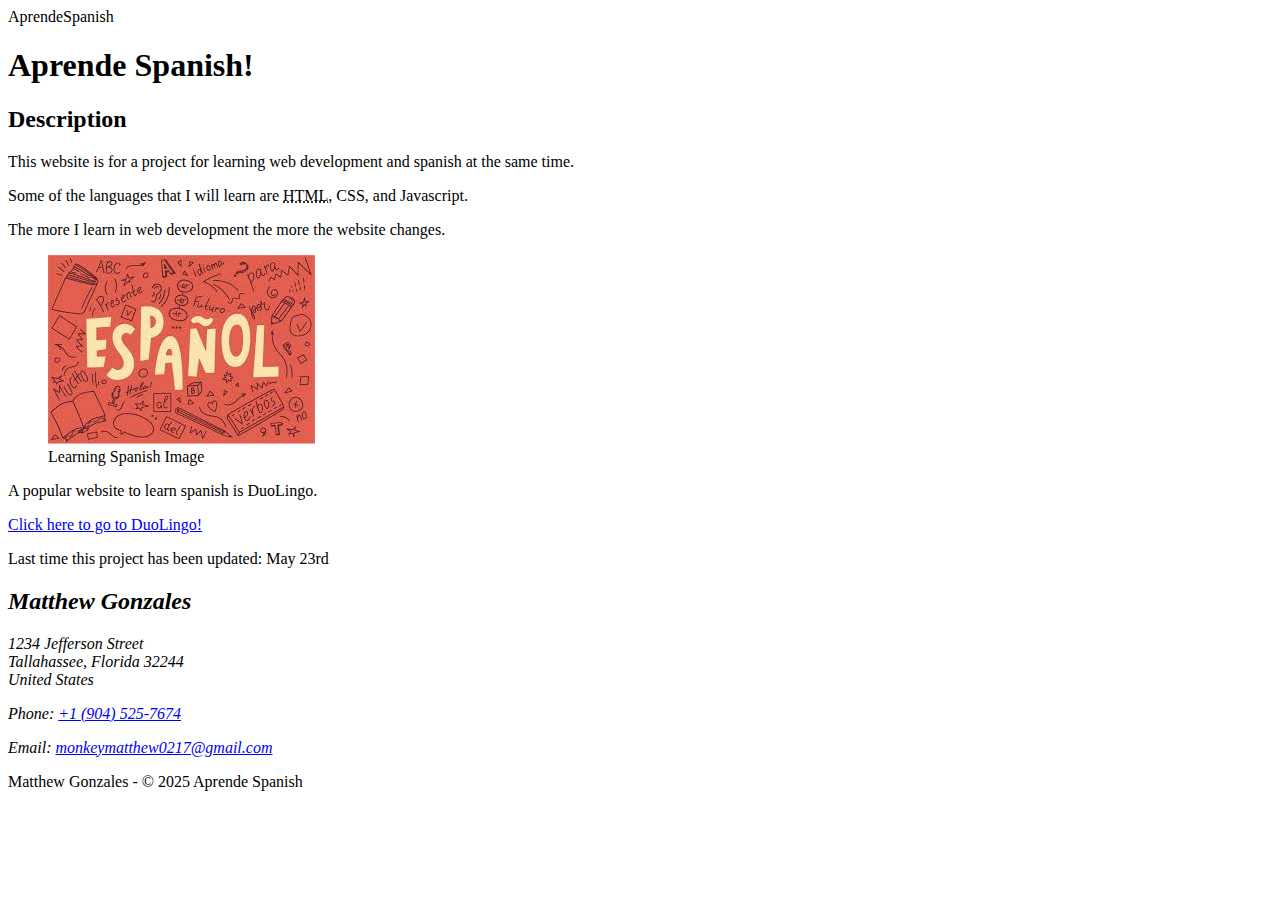
<file: index.html>
<!DOCTYPE html>
<html lang="en">
    <head>
        <meta charset="utf-8">
        <meta name="description" context="Learn Spanish using this website."
        <title>AprendeSpanish</title>
    </head>
    <body>
        <script>
            alert("This is my website!")
        </script>
        <main>
            <!--We are in the body-->
            <h1>Aprende Spanish!</h1>
            <h2>Description</h2>
            <p>This website is for a project for learning web development and spanish at the same time.</p>
            <p>Some of the languages that I will learn are <abbr title="HyperText Markup Language">HTML</abbr>,
                CSS, and Javascript.
            </p>
            <p>The more I learn in web development the more the website changes.</p>
            <figure>
                <img src="learningSpanish.jpg">
                <figcaption>Learning Spanish Image</figcaption>
            </figure>
            <p>A popular website to learn spanish is DuoLingo.</p>
            <a href="https://www.duolingo.com" target="_blank">Click here to go to DuoLingo!</a>
            <p>Last time this project has been updated: <time datetime="2025-05-23T11:28">May 23rd</time></p>
            <address>
                <h2>Matthew Gonzales</h2>
                <p>
                    1234 Jefferson Street<br/>
                    Tallahassee, Florida 32244<br/>
                    United States
                </p>
                <p>Phone: <a href="tel:+19045257674">+1 (904) 525-7674</a></p>
                <p>Email: <a href="mailto:monkeymatthew0217@gmail.com">monkeymatthew0217@gmail.com</a></p>
            </address>
        </main>
        <footer>
            <p>Matthew Gonzales - &copy; 2025 Aprende Spanish</p>
        </footer>
    </body>
</html>
</file>
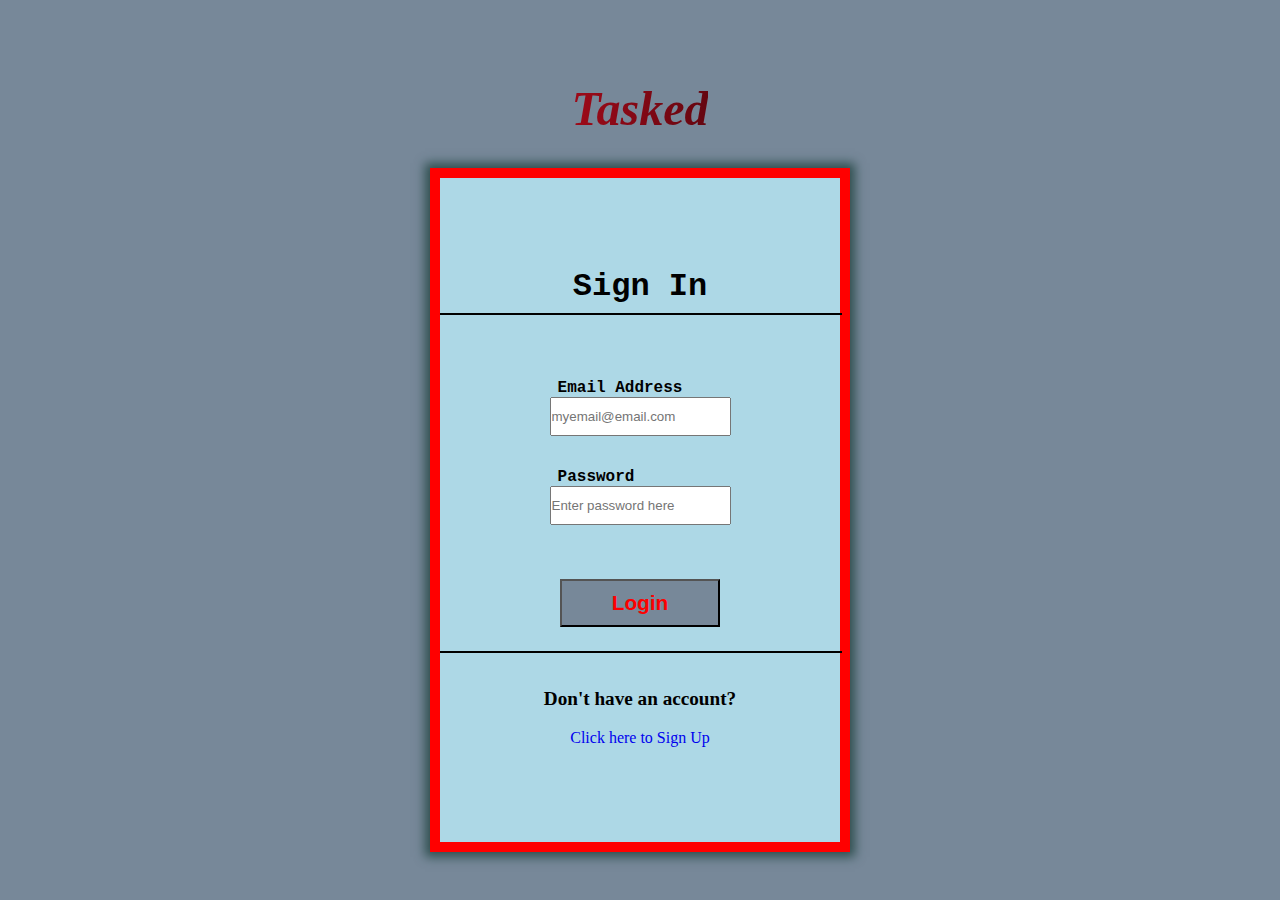
<file: signin.html>
<!DOCTYPE html>
<html>
    <head>
        <meta charset="utf-8">
        <title>Tasked</title>
        <link href="styles.css" rel="stylesheet">
    </head>
    <body>
        <div class="container" id="signincontainer">
            <h1>Tasked</h1>
            <div class="box">
                <h2>Sign In</h2>
                <hr>
                <label id="emaillabel" for="email">Email Address</label>
                <input type="email" id="email" name="email" placeholder="myemail@email.com" required>
                <label for="password">Password</label>
                <input type="password" id="password" name="password" placeholder="Enter password here" required>
                <button id="loginbutton">Login</button>
                <hr id="signupbreak">
                <h3>Don't have an account?</h3>
                <a href="signup.html">Click here to Sign Up</a>
            </div>
        </div>
    </body>
</html>
</file>
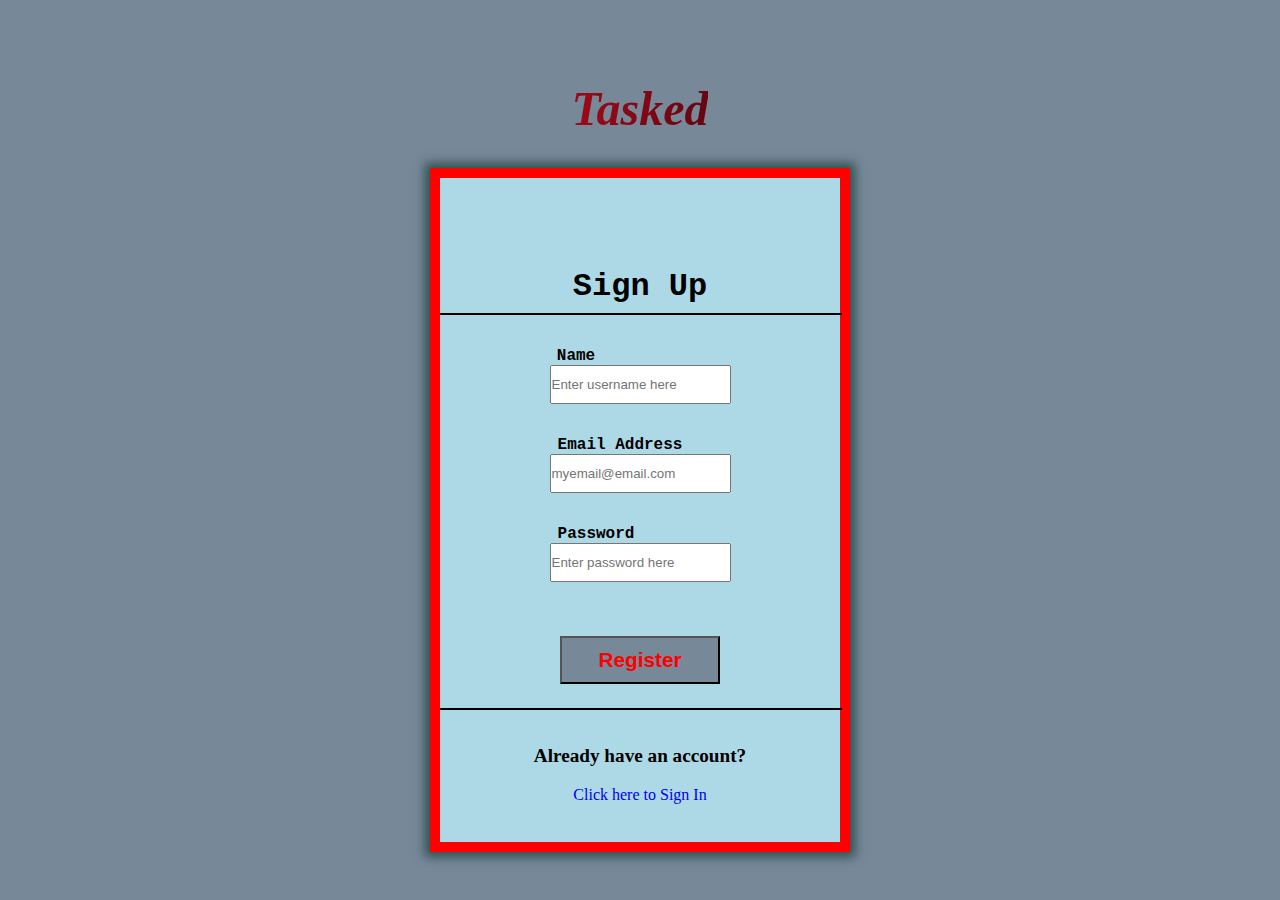
<file: signup.html>
<!DOCTYPE html>
<html>
    <head>
        <meta charset="utf-8">
        <title>Tasked</title>
        <link href="styles.css" rel="stylesheet">
    </head>
    <body>
        <div class="container" id="signupcontainer">
            <h1>Tasked</h1>
            <div class="box">
                <h2>Sign Up</h2>
                <hr>
                <label id="namelabel" for="name">Name</label>
                <input type="text" id="username" name="username" placeholder="Enter username here" required>
                <label id="emaillabel" for="email">Email Address</label>
                <input type="email" id="email" name="email" placeholder="myemail@email.com" required>
                <label for="password">Password</label>
                <input type="password" id="password" name="password" placeholder="Enter password here" required>
                <button id="registerbutton">Register</button>
                <hr id="signupbreak">
                <h3>Already have an account?</h3>
                <a href="signin.html">Click here to Sign In</a>
            </div>
        </div>
    </body>
</html>
</file>
<file: styles.css>
html, body{
    margin: 0;
}


.container{
    background-color: lightslategrey;
    display: flex;
    flex-direction: column;
    justify-content: center;
    align-items: center;
    height: 100vh;
}

.box{
    width: 400px;
    height: 600px;
    background: lightblue;
    display: flex;
    flex-direction: column;
    align-items: center;
    border: 10px solid red;
    box-shadow: 0px 0px 10px 5px darkslategrey;
    padding-top: 5%;
}

h1{
    font-size: 3rem;
    font-style: italic;
    font-weight: bold;
    background: linear-gradient(90deg, #9e0a19, #650610);
    -webkit-background-clip: text;
    background-clip: text; 
    color: transparent;
}
h2{
    font-size: 2rem;
    font-family: 'Courier New', sans-serif;
    margin-bottom: 0px;
}

hr {
    width: 100%;
    border: 1px solid black;
    margin-bottom: 2em;
}

label{
    margin-top: 2em;
    margin-right: 5.5em;
    font-size: 1rem;
    font-family: 'Courier New', sans-serif;
    font-weight: bold;
}

#namelabel{
    margin-right: 8em;
    margin-top: 0;
}
#emaillabel{
    margin-right: 2.5em;
}

input {
    padding: 10px 0px 10px 0px;
}

#password{
    margin-bottom: 4em;
}

#signupbreak{
    margin-bottom: 1em;
}

h3{
    font-size: 1.2rem;
    margin-bottom: 1em;
}

p{
    font-size: 1rem;
}

a{
    text-decoration: none;
}

a:hover{
    text-decoration-line: underline;
}

button{
    width: 10rem;
    height: 3rem;
    margin-bottom: 1rem;
    background-color: lightslategrey;
    color: #fd0000;
    font-weight: bold;
    font-size: 1.3rem;
}

button:hover{
    background-color: #5c6873;
}
</file>
